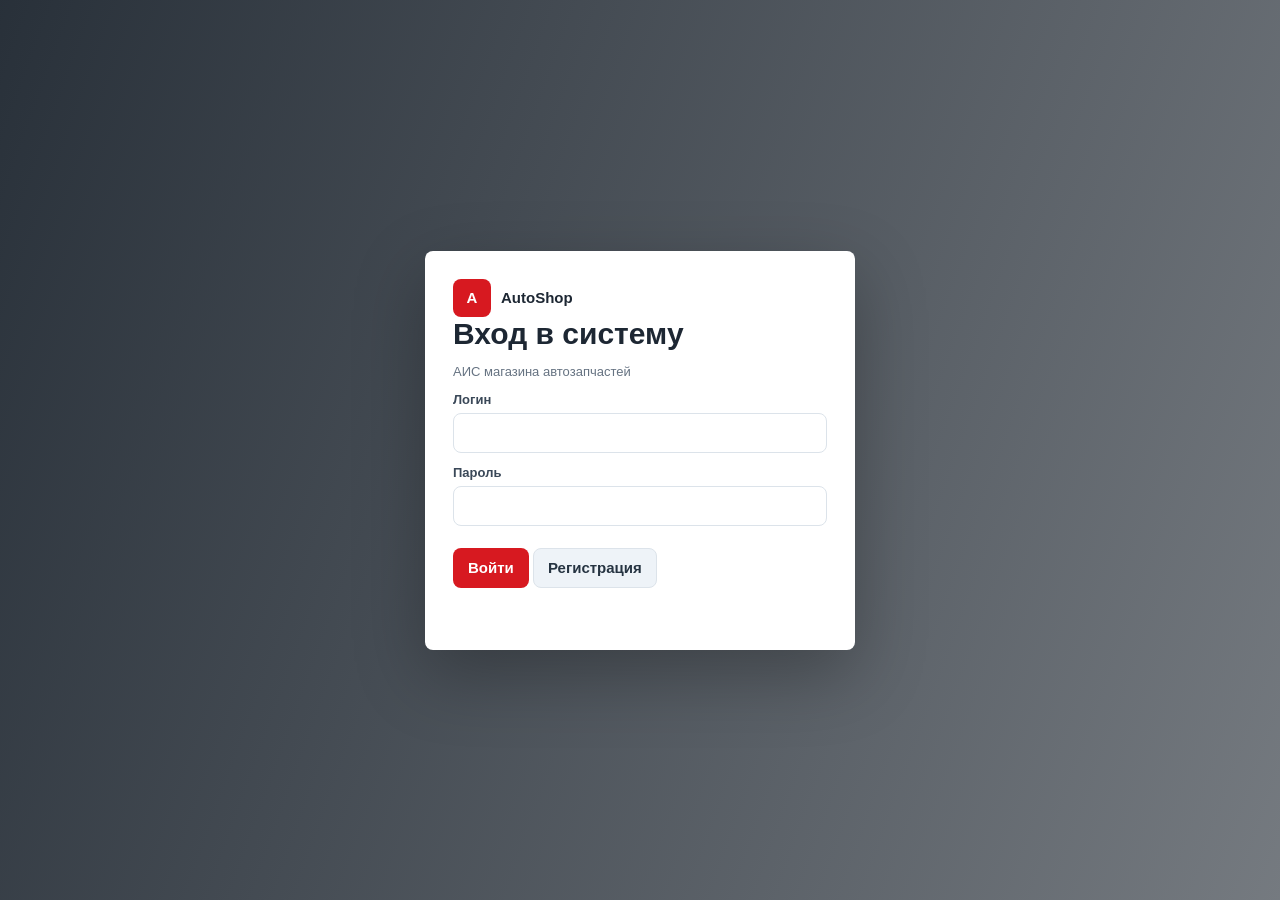
<file: src/main/resources/static/index.html>
<!DOCTYPE html>
<html lang="ru">
<head>
    <meta charset="UTF-8">
    <meta name="viewport" content="width=device-width, initial-scale=1.0">
    <link rel="icon" type="image/x-icon" href="/favicon.ico">
    <title>Каталог - AutoShop</title>
    <link rel="stylesheet" href="css/style.css">
</head>
<body data-page="catalog">
    <div class="topbar">
        <div class="topbar__inner">
            <span>Интернет-магазин автозапчастей</span>
            <span>8-800-700-05-95 · с 9:00 до 20:00</span>
        </div>
    </div>
    <header class="header">
        <div class="header__inner">
            <a class="logo" href="index.html"><span class="logo__mark">A</span><span>AutoShop</span></a>
            <nav class="nav">
                <a href="index.html">Каталог</a>
                <a href="orders.html">Заказы</a>
                <a href="profile.html">Профиль</a>
                <a href="products.html" data-admin-only hidden>Товары</a>
                <a href="categories.html" data-admin-only hidden>Категории</a>
                <a href="brands.html" data-admin-only hidden>Бренды</a>
                <a href="suppliers.html" data-admin-only hidden>Поставщики</a>
                <a href="supplies.html" data-admin-only hidden>Поставки</a>
                <a href="warehouses.html" data-admin-only hidden>Склады</a>
                <a href="users.html" data-admin-only hidden>Пользователи</a>
            </nav>
            <div class="header__actions">
                <a class="btn secondary cart-button" href="cart.html">Корзина <span data-cart-count hidden>0</span></a>
                <button class="btn ghost" onclick="logout()">Выход</button>
            </div>
        </div>
    </header>
    <main class="page">
        <section class="hero">
            <div>
                <h1>Автозапчасти для быстрого подбора</h1>
                <p>Каталог, фильтры, корзина и оформление заказа в одном простом интерфейсе для дипломной демонстрации.</p>
            </div>
        </section>
        <div class="layout">
            <aside class="panel filters">
                <h2>Фильтры</h2>
                <form id="filterForm">
                    <div class="field"><label>Поиск</label><input id="catalogSearch" name="query" type="search" placeholder="Название, SKU или OEM"></div>
                    <div class="field"><label>Категория</label><select id="filterCategory" name="categoryId"></select></div>
                    <div class="field"><label>Бренд</label><select id="filterBrand" name="brandId"></select></div>
                    <div id="attributeFilters"></div>
                    <button class="btn secondary" id="addAttributeFilter" type="button">Добавить атрибут</button>
                    <div class="inline-fields">
                        <div class="field"><label>Цена от</label><input name="minPrice" type="number" min="0"></div>
                        <div class="field"><label>Цена до</label><input name="maxPrice" type="number" min="0"></div>
                    </div>
                    <label class="checkbox-field"><input name="inStock" type="checkbox"> Только в наличии</label>
                    <div class="actions">
                        <button class="btn" type="submit">Найти</button>
                        <button class="btn secondary" id="resetFilters" type="button">Сброс</button>
                    </div>
                </form>
            </aside>
            <section>
                <div class="toolbar">
                    <div>
                        <h2 style="margin:0">Каталог товаров</h2>
                        <div class="meta">Карточки товара с быстрым добавлением в корзину</div>
                    </div>
                </div>
                <div class="grid" id="productGrid"></div>
                <div class="pagination" id="catalogPagination"></div>
            </section>
        </div>
    </main>
    <div class="modal" id="productModal">
        <div class="modal__content">
            <div class="modal__head">
                <h2>Товар</h2>
                <button class="product-modal__close" data-close-modal="productModal" type="button" aria-label="Закрыть">x</button>
            </div>
            <div id="productModalBody"></div>
        </div>
    </div>
    <script src="js/api.js"></script>
    <script src="js/app.js"></script>
</body>
</html>
</file>
<file: src/main/resources/static/css/style.css>
:root {
    --bg: #f4f6f8;
    --panel: #ffffff;
    --ink: #1d2733;
    --muted: #667382;
    --line: #dce3ea;
    --brand: #d71920;
    --brand-dark: #a91116;
    --accent: #1155cc;
    --ok: #168a45;
    --warn: #b7791f;
    --radius: 8px;
    --shadow: 0 10px 30px rgba(29, 39, 51, .08);
}

* {
    box-sizing: border-box;
}

[hidden] {
    display: none !important;
}

body {
    margin: 0;
    min-height: 100vh;
    background: var(--bg);
    color: var(--ink);
    font-family: Arial, Helvetica, sans-serif;
    font-size: 15px;
}

a {
    color: inherit;
    text-decoration: none;
}

button,
input,
select,
textarea {
    font: inherit;
}

.topbar {
    background: #1f2a36;
    color: #d9e2ec;
    font-size: 13px;
}

.topbar__inner,
.header__inner,
.page {
    width: min(1240px, calc(100% - 32px));
    margin: 0 auto;
}

.topbar__inner {
    display: flex;
    justify-content: space-between;
    gap: 16px;
    padding: 8px 0;
}

.header {
    position: sticky;
    top: 0;
    z-index: 50;
    background: var(--panel);
    border-bottom: 1px solid var(--line);
    box-shadow: 0 4px 18px rgba(29, 39, 51, .05);
}

.header__inner {
    display: grid;
    grid-template-columns: auto minmax(0, 1fr) auto;
    align-items: center;
    gap: 12px;
    min-height: 62px;
}

.logo {
    display: flex;
    align-items: center;
    gap: 10px;
    font-weight: 800;
    letter-spacing: 0;
}

.logo__mark {
    display: grid;
    width: 38px;
    height: 38px;
    place-items: center;
    border-radius: var(--radius);
    background: var(--brand);
    color: #fff;
    font-weight: 900;
}

.nav {
    display: flex;
    align-items: center;
    gap: 2px;
    flex-wrap: nowrap;
    min-width: 0;
    overflow-x: auto;
    scrollbar-width: none;
}

.nav::-webkit-scrollbar {
    display: none;
}

.nav a {
    flex: 0 0 auto;
    padding: 8px 8px;
    border-radius: var(--radius);
    color: #344252;
    font-size: 13px;
    font-weight: 700;
}

.nav a:hover,
.nav a.active {
    background: #eef3f8;
    color: var(--brand);
}

.header__actions {
    display: flex;
    align-items: center;
    gap: 6px;
    flex: 0 0 auto;
}

.header__actions .btn {
    min-height: 36px;
    padding: 8px 10px;
    font-size: 13px;
}

.page {
    padding: 24px 0 44px;
}

.hero {
    min-height: 220px;
    display: grid;
    align-items: end;
    margin-bottom: 22px;
    padding: 28px;
    border-radius: var(--radius);
    overflow: hidden;
    background:
        linear-gradient(90deg, rgba(17, 26, 36, .92), rgba(17, 26, 36, .62), rgba(17, 26, 36, .18)),
        url('https://images.unsplash.com/photo-1487754180451-c456f719a1fc?auto=format&fit=crop&w=1400&q=80') center/cover;
    color: #fff;
}

.hero h1,
.page-title h1 {
    margin: 0;
    font-size: clamp(28px, 4vw, 44px);
    line-height: 1.08;
}

.hero p,
.page-title p {
    max-width: 720px;
    margin: 10px 0 0;
    color: #dce5ee;
}

.page-title {
    display: flex;
    justify-content: space-between;
    align-items: end;
    gap: 16px;
    margin-bottom: 18px;
}

.page-title p {
    color: var(--muted);
}

.layout {
    display: grid;
    grid-template-columns: 290px minmax(0, 1fr);
    gap: 18px;
}

.profile-layout {
    grid-template-columns: repeat(2, minmax(0, 1fr));
    align-items: stretch;
}

.profile-layout > .panel {
    height: 100%;
}

.profile-layout .form-panel,
.profile-layout .form-panel form {
    display: flex;
    flex-direction: column;
}

.profile-layout .form-panel form {
    flex: 1;
}

.profile-layout .notice {
    margin-top: auto;
}

.panel {
    background: var(--panel);
    border: 1px solid var(--line);
    border-radius: var(--radius);
    box-shadow: var(--shadow);
}

.filters,
.form-panel {
    padding: 18px;
}

.filters h2,
.form-panel h2 {
    margin: 0 0 16px;
    font-size: 18px;
}

.toolbar {
    display: flex;
    align-items: center;
    justify-content: space-between;
    gap: 12px;
    margin-bottom: 14px;
}

.grid {
    display: grid;
    grid-template-columns: repeat(auto-fill, minmax(218px, 1fr));
    gap: 12px;
    align-items: stretch;
}

.product-card {
    display: flex;
    flex-direction: column;
    min-width: 0;
    min-height: 408px;
    background: var(--panel);
    border: 1px solid var(--line);
    border-radius: var(--radius);
    overflow: hidden;
    box-shadow: var(--shadow);
}

.product-card__media {
    display: flex;
    align-items: center;
    justify-content: center;
    height: 176px;
    flex: 0 0 176px;
    padding: 6px;
    overflow: hidden;
    background:
        linear-gradient(135deg, rgba(215, 25, 32, .92), rgba(31, 42, 54, .92)),
        url('https://images.unsplash.com/photo-1625047509248-ec889cbff17f?auto=format&fit=crop&w=600&q=80') center/cover;
}

.product-card__media img,
.product-thumb img {
    width: 100%;
    height: 100%;
    max-width: 100%;
    max-height: 100%;
    object-fit: contain;
    object-position: center;
    display: block;
    transition: transform .18s ease;
}

.product-thumb {
    width: 64px;
    height: 46px;
    display: flex;
    align-items: center;
    justify-content: center;
    padding: 2px;
    overflow: hidden;
    border: 1px solid var(--line);
    border-radius: var(--radius);
    background:
        linear-gradient(135deg, rgba(215, 25, 32, .88), rgba(31, 42, 54, .88)),
        url('https://images.unsplash.com/photo-1625047509248-ec889cbff17f?auto=format&fit=crop&w=220&q=80') center/cover;
}

.modal .product-card__media img {
    max-width: 100%;
    max-height: 100%;
}

.product-card__body {
    display: flex;
    flex-direction: column;
    gap: 8px;
    flex: 1;
    min-width: 0;
    padding: 12px;
}

.product-card__main {
    display: flex;
    flex-direction: column;
    gap: 8px;
    min-width: 0;
}

.product-card h3 {
    margin: 0;
    font-size: 16px;
    line-height: 1.25;
    min-height: 43px;
    max-height: 43px;
    overflow: hidden;
}

.meta {
    color: var(--muted);
    font-size: 13px;
}

.product-card__meta {
    min-height: 34px;
    max-height: 34px;
    overflow: hidden;
}

.price {
    color: var(--brand);
    font-size: 21px;
    font-weight: 800;
}

.product-card__footer {
    display: grid;
    gap: 10px;
    margin-top: auto;
}

.product-card__actions {
    display: grid;
    grid-template-columns: minmax(0, 1fr) minmax(96px, auto);
    align-items: stretch;
}

.badge {
    display: inline-flex;
    align-items: center;
    width: fit-content;
    min-height: 24px;
    padding: 3px 8px;
    border-radius: 999px;
    background: #eef3f8;
    color: #344252;
    font-size: 12px;
    font-weight: 700;
}

.badge.ok {
    background: #e8f6ee;
    color: var(--ok);
}

.badge.warn {
    background: #fff4df;
    color: var(--warn);
}

.attribute-list {
    display: flex;
    flex-wrap: wrap;
    gap: 6px;
    min-height: 0;
}

.attribute-list.detail {
    margin: 10px 0 18px;
}

.attribute-pill {
    display: inline-flex;
    align-items: center;
    max-width: 100%;
    min-height: 24px;
    padding: 3px 8px;
    border: 1px solid var(--line);
    border-radius: 999px;
    background: #f8fafc;
    color: #405061;
    font-size: 12px;
    font-weight: 700;
}

.stock-list {
    display: grid;
    gap: 8px;
    margin: 10px 0 18px;
}

.stock-row {
    display: flex;
    align-items: center;
    justify-content: space-between;
    gap: 12px;
    padding: 10px 12px;
    border: 1px solid var(--line);
    border-radius: var(--radius);
    background: #f8fafc;
}

.btn {
    display: inline-flex;
    align-items: center;
    justify-content: center;
    min-height: 40px;
    padding: 9px 14px;
    border: 1px solid transparent;
    border-radius: var(--radius);
    background: var(--brand);
    color: #fff;
    cursor: pointer;
    font-weight: 800;
    white-space: nowrap;
}

.btn:hover {
    background: var(--brand-dark);
}

.btn.secondary {
    background: #eef3f8;
    border-color: var(--line);
    color: #263442;
}

.btn.secondary:hover {
    background: #dfe8f0;
}

.btn.ghost {
    background: transparent;
    color: #344252;
}

.btn.danger {
    background: #9b1c1c;
}

.btn:disabled {
    cursor: not-allowed;
    opacity: .55;
}

.qty-stepper {
    display: grid;
    grid-template-columns: 40px minmax(36px, 1fr) 40px;
    align-items: center;
    min-height: 40px;
    border: 1px solid var(--line);
    border-radius: var(--radius);
    overflow: hidden;
    background: #fff;
}

.qty-stepper .btn {
    width: 40px;
    min-height: 40px;
    padding: 0;
    border-radius: 0;
    border: 0;
}

.qty-stepper span {
    display: grid;
    place-items: center;
    min-width: 36px;
    height: 40px;
    color: var(--ink);
    font-weight: 800;
}

.cart-button {
    position: relative;
}

.cart-button span {
    position: absolute;
    top: -7px;
    right: -7px;
    min-width: 19px;
    height: 19px;
    padding: 0 5px;
    border-radius: 999px;
    background: var(--accent);
    color: #fff;
    font-size: 12px;
    line-height: 19px;
}

.field {
    display: grid;
    gap: 6px;
    margin-bottom: 12px;
}

.field label {
    color: #3a4858;
    font-size: 13px;
    font-weight: 800;
}

.field input,
.field select,
.field textarea {
    width: 100%;
    min-height: 40px;
    padding: 9px 10px;
    border: 1px solid var(--line);
    border-radius: var(--radius);
    background: #fff;
    color: var(--ink);
}

.field input[type="checkbox"],
.checkbox-field input[type="checkbox"] {
    width: 16px;
    height: 16px;
    min-height: 0;
    margin: 0;
    padding: 0;
    accent-color: var(--brand);
}

.checkbox-field {
    display: inline-flex;
    align-items: center;
    gap: 8px;
    margin: 0 0 14px;
    color: #3a4858;
    font-size: 13px;
    font-weight: 800;
}

.field textarea {
    min-height: 86px;
    resize: vertical;
}

.inline-fields {
    display: grid;
    grid-template-columns: repeat(2, 1fr);
    gap: 10px;
}

.attribute-filter-row {
    position: relative;
    display: flex;
    flex-direction: column;
    gap: 10px;
    padding-right: 44px;
    margin-bottom: 12px;
}

.attribute-filter-row .btn {
    position: absolute;
    top: 0;
    right: 0;

    width: 34px;
    height: 34px;

    padding: 0;
    border-radius: 999px;
}

.attribute-filter-row .field {
    width: 100%;
    min-width: 0;
}

.attribute-filter-row .field label {
    display: block;
    margin-bottom: 6px;
}

.attribute-filter-row .btn {
    width: 38px;
    height: 38px;
    padding: 0;
    border-radius: 999px;
    font-size: 18px;
    line-height: 1;
}

#addAttributeFilter {
    display: inline-flex;
    width: 100%;
    justify-content: center;
    margin-bottom: 14px;
}

.table-wrap {
    overflow-x: auto;
    background: var(--panel);
    border: 1px solid var(--line);
    border-radius: var(--radius);
    box-shadow: var(--shadow);
}

table {
    width: 100%;
    min-width: 720px;
    border-collapse: collapse;
}

#productsTable th:last-child,
#productsTable td:last-child {
    width: 1%;
    white-space: nowrap;
}

#productsTable td:nth-child(7) {
    white-space: nowrap;
    color: #405061;
    font-variant-numeric: tabular-nums;
}

#productsTable td:last-child .actions {
    flex-wrap: nowrap;
    justify-content: flex-end;
    gap: 10px;
}

#productsTable td:last-child .btn {
    min-height: 36px;
    padding: 8px 14px;
    font-size: 14px;
}

th,
td {
    padding: 13px 14px;
    border-bottom: 1px solid var(--line);
    text-align: left;
    vertical-align: top;
}

th {
    background: #f8fafc;
    color: #405061;
    font-size: 12px;
    text-transform: uppercase;
}

tr:last-child td {
    border-bottom: 0;
}

.actions {
    display: flex;
    gap: 8px;
    flex-wrap: wrap;
}

td.actions,
td .actions {
    align-items: center;
}

.actions .btn {
    min-width: 104px;
    height: 36px;
    padding: 8px 10px;
    font-size: 14px;
    white-space: nowrap;
}

.pagination {
    display: flex;
    align-items: center;
    justify-content: center;
    gap: 10px;
    margin-top: 18px;
}

.modal {
    position: fixed;
    inset: 0;
    display: none;
    place-items: center;
    z-index: 100;
    padding: 18px;
    background: rgba(17, 26, 36, .55);
}

.modal.open {
    display: grid;
}

.modal__content {
    width: min(720px, 100%);
    max-height: min(760px, calc(100vh - 36px));
    overflow: auto;
    padding: 20px;
    background: var(--panel);
    border-radius: var(--radius);
    box-shadow: 0 24px 70px rgba(17, 26, 36, .28);
}

.modal__head {
    display: flex;
    align-items: center;
    justify-content: space-between;
    gap: 12px;
    margin-bottom: 16px;
}

.modal__head h2 {
    margin: 0;
}

#productModal .modal__content {
    width: min(1040px, 100%);
    max-height: calc(100vh - 36px);
    overflow: hidden;
}

.product-modal {
    display: grid;
    gap: 18px;
}

.product-modal__close {
    width: 34px;
    height: 34px;
    display: inline-grid;
    place-items: center;
    border: 1px solid var(--line);
    border-radius: 999px;
    background: #fff;
    color: #526170;
    cursor: pointer;
    font-size: 18px;
    line-height: 1;
    padding: 0;
}

.product-modal__close:hover {
    background: #f3f6f9;
    color: #243241;
}

.product-modal__media,
.product-modal__info {
    min-width: 0;
    display: grid;
    align-content: start;
    gap: 10px;
}

.product-modal__header {
    display: grid;
    grid-template-columns: minmax(0, 1fr) auto;
    gap: 14px;
    align-items: start;
}

.product-modal__header h2 {
    margin: 8px 0 0;
    font-size: 21px;
    line-height: 1.18;
}

.product-modal__buy {
    display: grid;
    justify-items: end;
    gap: 8px;
}

.product-modal__buy .price {
    margin: 0;
    white-space: nowrap;
}

.product-modal__description {
    margin: 0;
    line-height: 1.45;
    color: #334155;
}

.product-modal__meta {
    display: grid;
    grid-template-columns: repeat(3, minmax(0, 1fr));
    gap: 8px;
}

.product-modal__meta-row {
    display: grid;
    gap: 3px;
    align-items: start;
    padding: 8px 10px;
    border: 1px solid var(--line);
    border-radius: var(--radius);
    background: #f8fafc;
}

.product-modal__meta-label {
    color: var(--muted);
    font-size: 13px;
}

.product-modal__meta-value {
    color: #243241;
    font-weight: 600;
    word-break: break-word;
}

.product-modal__meta .meta,
.product-modal__description {
    margin: 0;
}

.product-modal__section {
    display: grid;
    gap: 7px;
    padding-top: 12px;
    border-top: 1px solid var(--line);
}

.product-modal__section h3 {
    margin: 0;
}

.product-modal .attribute-list.detail {
    margin: 0;
}

.product-modal .stock-list {
    gap: 6px;
    margin: 0;
}

.product-modal .stock-row {
    padding: 8px 10px;
}

.product-modal__actions {
    margin-top: 2px;
    padding-top: 12px;
    border-top: 1px solid var(--line);
}

@media (min-width: 900px) {
    .product-modal {
        grid-template-columns: minmax(390px, 450px) minmax(0, 1fr);
        align-items: start;
        gap: 20px;
    }

    .product-modal__media .product-card__media {
        height: min(58vh, 430px);
        min-height: 360px;
        flex-basis: auto;
        margin-bottom: 0 !important;
        border-radius: var(--radius);
    }
}

@media (max-width: 899px) {
    #productModal .modal__content {
        overflow: auto;
    }

    .product-modal__header,
    .product-modal__meta {
        grid-template-columns: 1fr;
    }

    .product-modal__buy {
        justify-items: start;
    }
}

.notice,
.empty {
    padding: 18px;
    border: 1px dashed var(--line);
    border-radius: var(--radius);
    background: #fff;
    color: var(--muted);
}

.login-page {
    min-height: 100vh;
    display: grid;
    place-items: center;
    padding: 20px;
    background:
        linear-gradient(110deg, rgba(17, 26, 36, .9), rgba(17, 26, 36, .58)),
        url('https://images.unsplash.com/photo-1517048676732-d65bc937f952?auto=format&fit=crop&w=1400&q=80') center/cover;
}

.login-card {
    width: min(430px, 100%);
    padding: 28px;
    border-radius: var(--radius);
    background: #fff;
    box-shadow: 0 24px 70px rgba(0, 0, 0, .28);
}

.login-card h1 {
    margin: 0 0 8px;
}

.error {
    min-height: 22px;
    margin-top: 12px;
    color: #9b1c1c;
    font-weight: 700;
}

.supply-item,
.cart-item {
    display: grid;
    grid-template-columns: minmax(220px, 1.4fr) minmax(170px, 1fr) .7fr .8fr auto;
    gap: 10px;
    align-items: end;
    margin-bottom: 10px;
}

.cart-item {
    grid-template-columns: 1fr 120px 140px auto;
    align-items: center;
    padding: 14px;
    border-bottom: 1px solid var(--line);
}

.cart-qty,
.cart-item input[type="number"] {
    width: 100%;
    min-height: 40px;
    padding: 9px 10px;
    border: 1px solid var(--line);
    border-radius: var(--radius);
    background: #fff;
    color: var(--ink);
    font-weight: 700;
}

.status-select {
    min-height: 40px;
    margin-right: 8px;
    padding: 9px 10px;
    border: 1px solid var(--line);
    border-radius: var(--radius);
    background: #fff;
    color: var(--ink);
    font-weight: 700;
}

.cart-total {
    display: flex;
    align-items: center;
    justify-content: space-between;
    margin-top: 14px;
    padding: 18px;
    background: #fff;
    border: 1px solid var(--line);
    border-radius: var(--radius);
    font-size: 20px;
    font-weight: 800;
}

.checkout-summary {
    display: grid;
    gap: 8px;
    margin: 14px 0 18px;
    padding: 14px;
    border: 1px solid var(--line);
    border-radius: var(--radius);
    background: #f8fafc;
}

.checkout-summary__row {
    display: flex;
    align-items: center;
    justify-content: space-between;
    gap: 12px;
}

.checkout-summary__row strong {
    color: var(--ink);
}

.orders-filters {
    align-items: end;
}

.orders-filters .field {
    width: 150px;
    margin-bottom: 0;
}

.orders-catalog-link {
    width: 150px;
    height: 40px;
    min-height: 40px;
    max-height: 40px;
    flex: 0 0 150px;
    padding: 9px 10px;
    box-sizing: border-box;
    margin-top: auto;
}

#toggleAllOrders {
    height: 40px;
    min-height: 40px;
    max-height: 40px;
    align-self: end;
    padding: 9px 10px;
    box-sizing: border-box;
}

.attribute-editor {
    display: grid;
    grid-template-columns: minmax(160px, 1fr) minmax(180px, 1fr) auto;
    gap: 10px;
    align-items: end;
    margin-bottom: 10px;
}

@media (max-width: 860px) {
    .header__inner,
    .layout,
    .page-title,
    .supply-item,
    .attribute-editor,
    .cart-item {
        grid-template-columns: 1fr;
    }

    .header__inner {
        padding: 12px 0;
    }

    .header__actions,
    .toolbar,
    .topbar__inner {
        flex-wrap: wrap;
    }

    .hero {
        padding: 22px;
    }
}

@media (max-width: 560px) {
    .topbar__inner,
    .header__inner,
    .page {
        width: min(100% - 20px, 1240px);
    }

    .inline-fields {
        grid-template-columns: 1fr;
    }

    .actions,
    .btn {
        width: 100%;
    }
}
</file>
